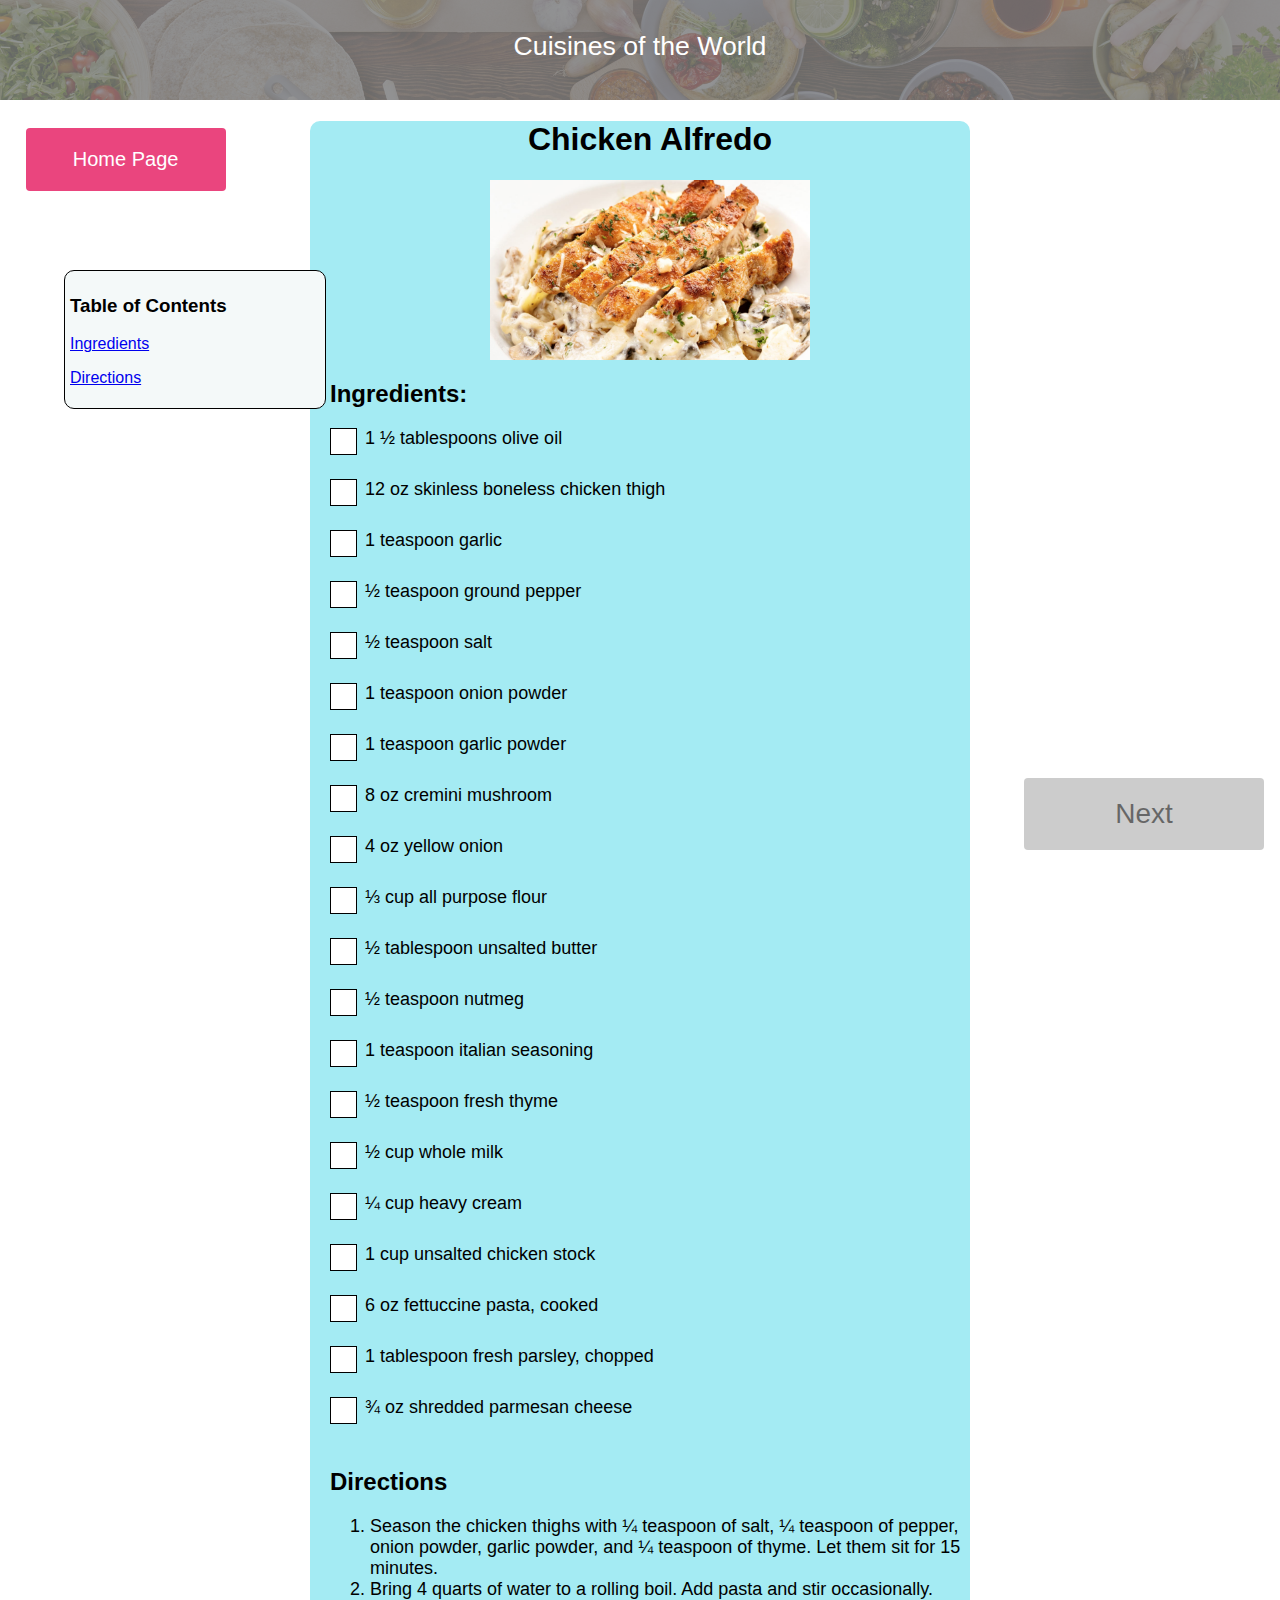
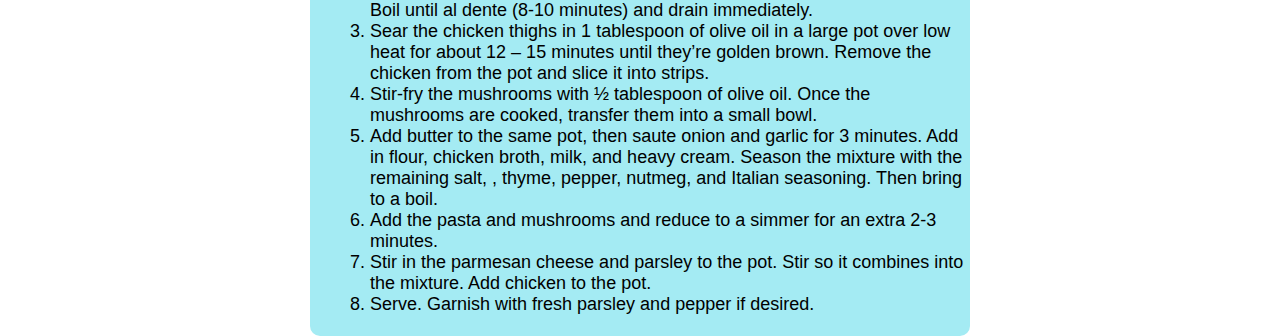
<file: alfredo.html>
<!DOCTYPE html>
<html lang="en">
<head>
	<meta charset="utf-8">
	<title>Chicken Alfredo</title>
	<link rel="stylesheet" type="text/css" href="recipe_style.css">
	<link rel="icon" type="image/gif" href="icon.png">
</head>
<body>
	<header>
		<div id="banner"><span>Cuisines of the World</span></div>
	</header>
	<main>
		<aside>
		<a href="home.html">
			<button class="Hbutton">Home Page</button>
			</a>
		</aside>
		<aside id="Table">
			<h3>Table of Contents</h3>
			<a href="#Ingredients"> <p>Ingredients</p></a>
			<a href="#Directions"> <p>Directions</p></a>
		</aside>
		<div id="content">
			<h1>Chicken Alfredo</h1>
			<img src="pasta.jpeg" alt="pasta">
				<div id="fade">
				<h2 id="Ingredients">Ingredients:</h2>
				<label class="container">1 ½ tablespoons olive oil
				  <input type="checkbox">
				  <span class="checkmark"></span>
				</label><br>
				<label class="container">12 oz skinless boneless chicken thigh
				  <input type="checkbox">
				  <span class="checkmark"></span>
				</label><br>
				<label class="container">1 teaspoon garlic
				  <input type="checkbox">
				  <span class="checkmark"></span>
				</label><br>
				<label class="container">½ teaspoon ground pepper
				  <input type="checkbox">
				  <span class="checkmark"></span>
				</label><br>
				<label class="container">½ teaspoon salt
				  <input type="checkbox">
				  <span class="checkmark"></span>
				</label><br>
				<label class="container">1 teaspoon onion powder
				  <input type="checkbox">
				  <span class="checkmark"></span>
				</label><br>
				<label class="container">1 teaspoon garlic powder
				  <input type="checkbox">
				  <span class="checkmark"></span>
				</label><br>
				<label class="container">8 oz cremini mushroom
				  <input type="checkbox">
				  <span class="checkmark"></span>
				</label><br>
				<label class="container">4 oz yellow onion
				  <input type="checkbox">
				  <span class="checkmark"></span>
				</label><br>
				<label class="container">⅓ cup all purpose flour
				  <input type="checkbox">
				  <span class="checkmark"></span>
				</label><br>
				<label class="container">½ tablespoon unsalted butter
				  <input type="checkbox">
				  <span class="checkmark"></span>
				</label><br>
				<label class="container">½ teaspoon nutmeg
				  <input type="checkbox">
				  <span class="checkmark"></span>
				</label><br>
				<label class="container">1 teaspoon italian seasoning
				  <input type="checkbox">
				  <span class="checkmark"></span>
				</label><br>
				<label class="container">½ teaspoon fresh thyme
				  <input type="checkbox">
				  <span class="checkmark"></span>
				</label><br>
				<label class="container">½ cup whole milk
				  <input type="checkbox">
				  <span class="checkmark"></span>
				</label><br>
				<label class="container">¼ cup heavy cream
				  <input type="checkbox">
				  <span class="checkmark"></span>
				</label><br>
				<label class="container">1 cup unsalted chicken stock
				  <input type="checkbox">
				  <span class="checkmark"></span>
				</label><br>
				<label class="container">6 oz fettuccine pasta, cooked
				  <input type="checkbox">
				  <span class="checkmark"></span>
				</label><br>
				<label class="container">1 tablespoon fresh parsley, chopped
				  <input type="checkbox">
				  <span class="checkmark"></span>
				</label><br>
				<label class="container">¾ oz shredded parmesan cheese
				  <input type="checkbox">
				  <span class="checkmark"></span>
				</label><br>
				<h2 id="Directions">Directions</h2>
				<ol>
					<li>Season the chicken thighs with ¼ teaspoon of salt, ¼ teaspoon of pepper, onion powder, garlic powder, and ¼ teaspoon of thyme. Let them sit for 15 minutes.</li>
					<li>Bring 4 quarts of water to a rolling boil. Add pasta and stir occasionally. Boil until al dente (8-10 minutes) and drain immediately.</li>
					<li>Sear the chicken thighs in 1 tablespoon of olive oil in a large pot over low heat for about 12 – 15 minutes until they’re golden brown. Remove the chicken from the pot and slice it into strips.</li>
					<li>Stir-fry the mushrooms with ½ tablespoon of olive oil. Once the mushrooms are cooked, transfer them into a small bowl.</li>
					<li>Add butter to the same pot, then saute onion and garlic for 3 minutes. Add in flour, chicken broth, milk, and heavy cream. Season the mixture with the remaining salt, , thyme, pepper, nutmeg, and Italian seasoning. Then bring to a boil.</li>
					<li>Add the pasta and mushrooms and reduce to a simmer for an extra 2-3 minutes.</li>
		            <li>Stir in the parmesan cheese and parsley to the pot. Stir so it combines into the mixture. Add chicken to the pot.</li>
		            <li>Serve. Garnish with fresh parsley and pepper if desired.</li>
				</ol>
			</div>
		</div>
		<a href="croque.html" class="button">
			<span>Next</span>
		</a>
	</main>
</body>
</html>
</file>
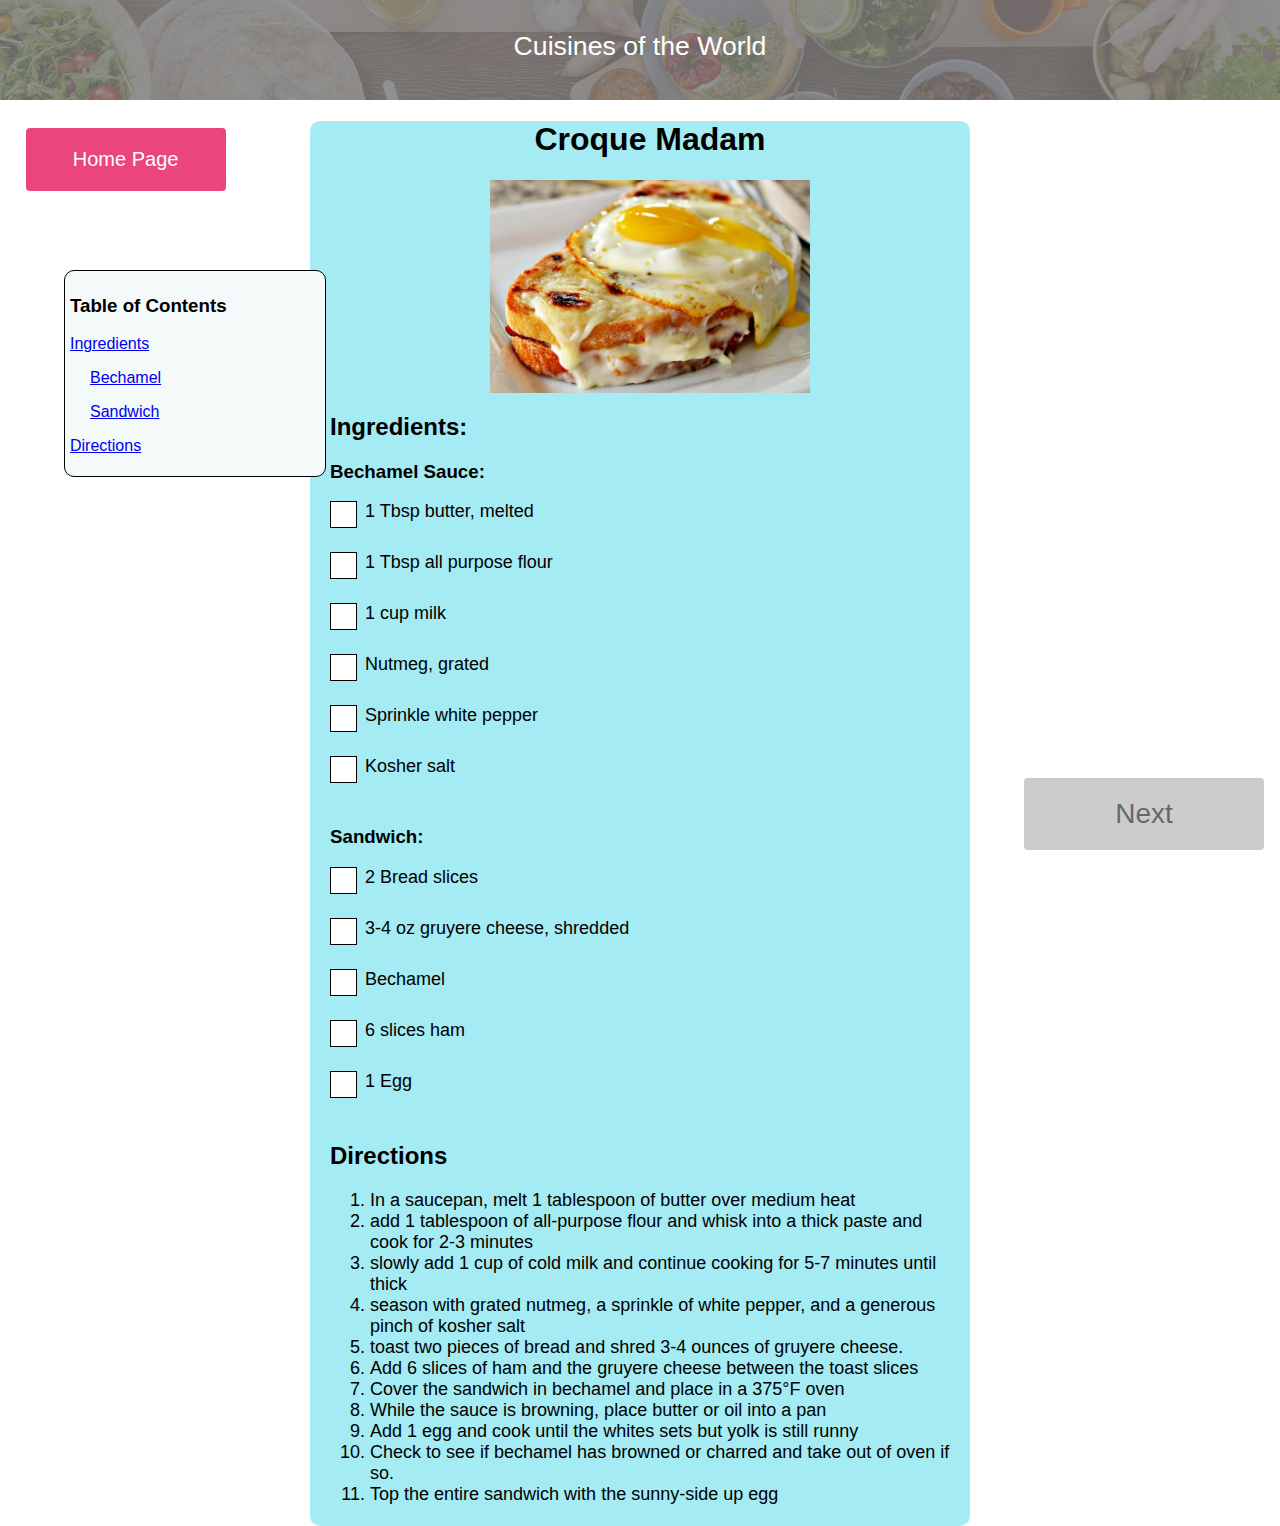
<file: croque.html>
<!DOCTYPE html>
<html lang="en">
<head>
	<meta charset="utf-8">
	<title>Croque Madam</title>
	<link rel="stylesheet" type="text/css" href="recipe_style.css">
	<link rel="icon" type="image/gif" href="icon.png">
</head>
<body>
	<header>
		<div id="banner"><span>Cuisines of the World</span></div>
	</header>
	<main>
		<aside>
		<a href="home.html">
			<button class="Hbutton">Home Page</button>
			</a>
		</aside>
		<aside id="Table">
			<h3>Table of Contents</h3>
			<a href="#Ingredients"> <p>Ingredients</p></a>
			<a href="#Bechamel"><p class="sub">Bechamel</p></a>
			<a href="#Sandwich"><p class="sub">Sandwich</p></a>
			<a href="#Directions"> <p>Directions</p></a>
		</aside>
		<div id="content">
			<h1>Croque Madam</h1>
			<img src="croque.jpg" alt="croque">
				<div id="fade">
				<h2 id="Ingredients">Ingredients:</h2>
				<h3 id="Bechamel">Bechamel Sauce:</h3>
				<label class="container">1 Tbsp butter, melted 
				  <input type="checkbox">
				  <span class="checkmark"></span>
				</label><br>
				<label class="container">1 Tbsp all purpose flour
				  <input type="checkbox">
				  <span class="checkmark"></span>
				</label><br>
				<label class="container">1 cup milk 
				  <input type="checkbox">
				  <span class="checkmark"></span>
				</label><br>
				<label class="container">Nutmeg, grated 
				  <input type="checkbox">
				  <span class="checkmark"></span>
				</label><br>
				<label class="container">Sprinkle white pepper
				  <input type="checkbox">
				  <span class="checkmark"></span>
				</label><br>
				<label class="container">Kosher salt 
				  <input type="checkbox">
				  <span class="checkmark"></span>
				</label><br>
				<h3 id="Sandwhich">Sandwich:</h3>
				<label class="container">2 Bread slices
				  <input type="checkbox">
				  <span class="checkmark"></span>
				</label><br>
				<label class="container">3-4 oz gruyere cheese, shredded
				  <input type="checkbox">
				  <span class="checkmark"></span>
				</label><br>
				<label class="container">Bechamel
				  <input type="checkbox">
				  <span class="checkmark"></span>
				</label><br>
				<label class="container">6 slices ham
				  <input type="checkbox">
				  <span class="checkmark"></span>
				  </label><br>
				  <label class="container">1 Egg
				  <input type="checkbox">
				  <span class="checkmark"></span>
				  </label><br>
				<h2 id="Directions">Directions</h2>
				<ol>
					<li id="step1">In a saucepan, melt 1 tablespoon of butter over medium heat</li>
					<li id="step2">add 1 tablespoon of all-purpose flour and whisk into a thick paste and cook for 2-3 minutes</li>
					<li id="step3">slowly add 1 cup of cold milk and continue cooking for 5-7 minutes until thick</li>
					<li id="step4">season with grated nutmeg, a sprinkle of white pepper, and a generous pinch of kosher salt</li>
					<li id="step5">toast two pieces of bread and shred 3-4 ounces of gruyere cheese.</li>
					<li id="step6">Add 6 slices of ham and the gruyere cheese between the toast slices</li>
					<li id="step7">Cover the sandwich in bechamel and place in a 375°F oven</li>
					<li id="step8">While the sauce is browning, place butter or oil into a pan</li>
					<li id="step9">Add 1 egg and cook until the whites sets but yolk is still runny</li>
					<li id="step10">Check to see if bechamel has browned or charred and take out of oven if so.</li>
					<li id="step11">Top the entire sandwich with the sunny-side up egg</li>
				</ol>
			</div>
		</div>
		<a href="stew.html" class="button">
				<span>Next</span>
		</a>
	</main>
</body>
</html>
</file>
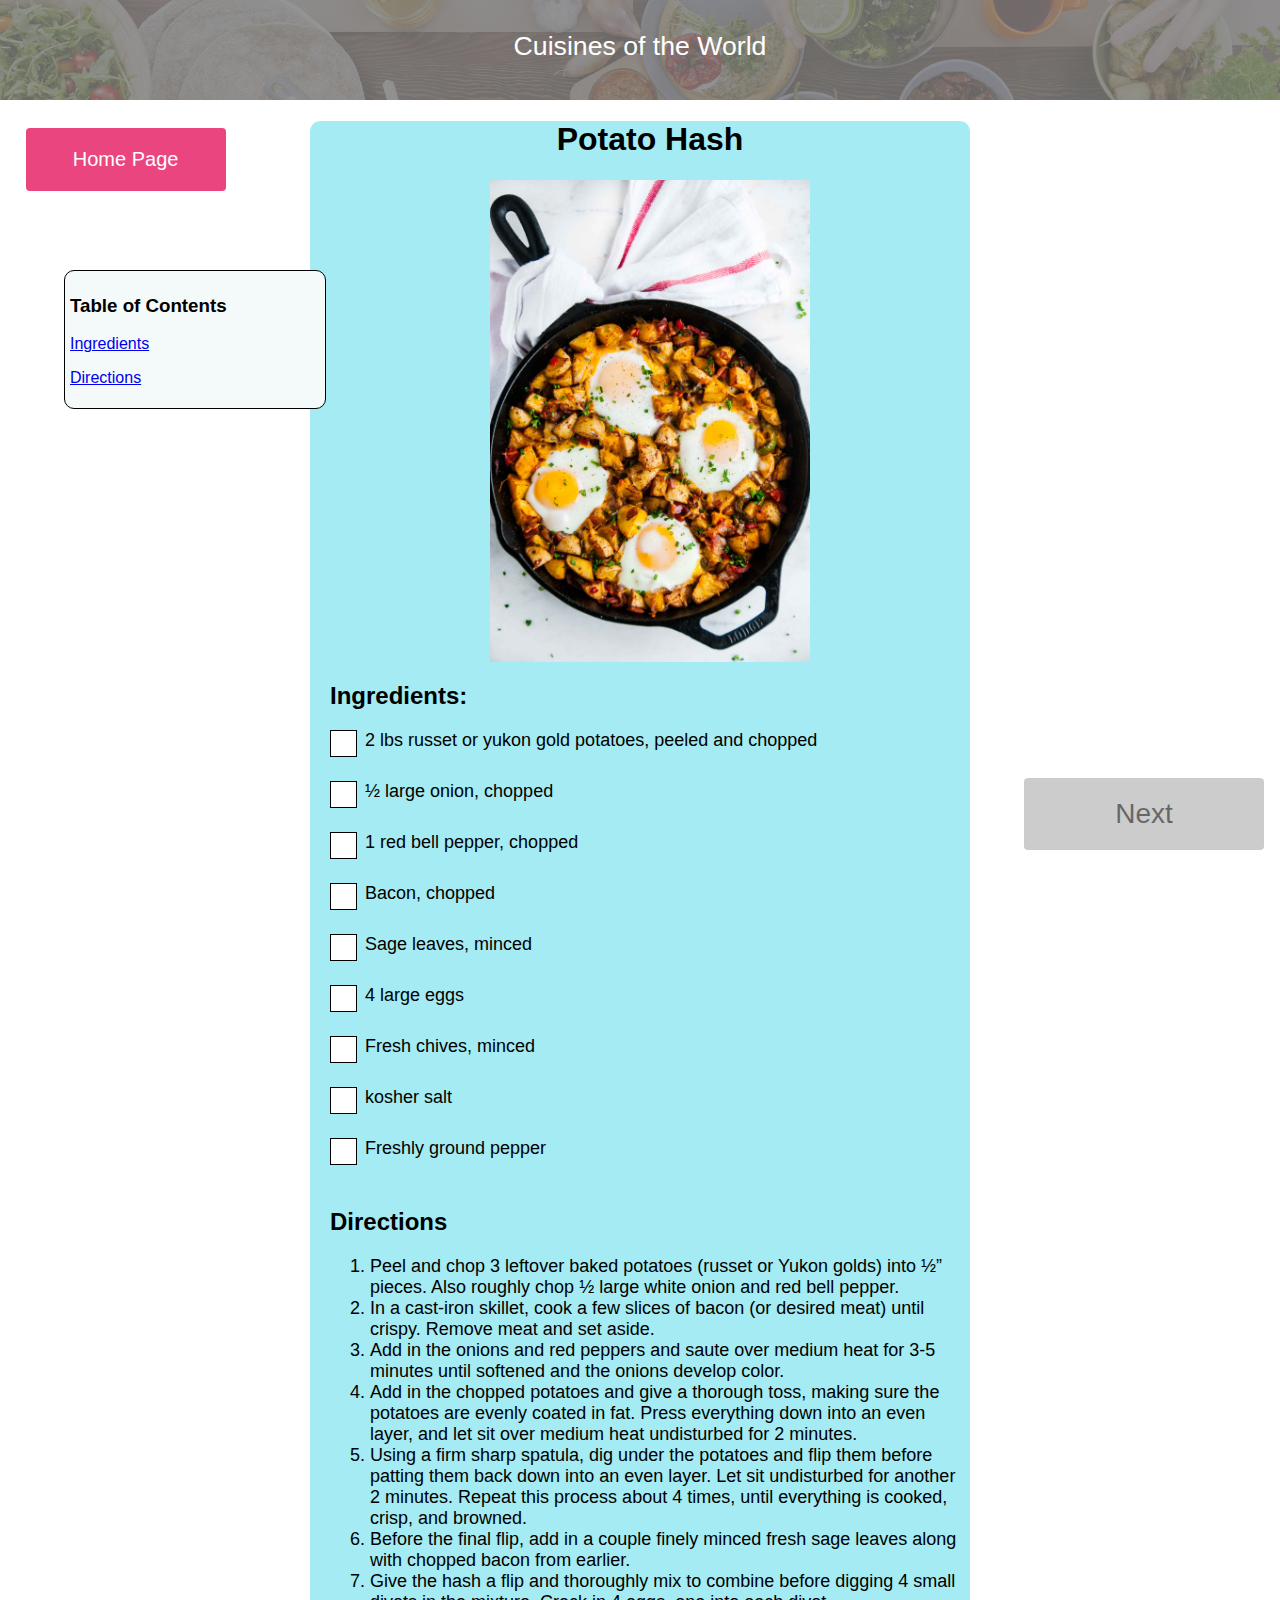
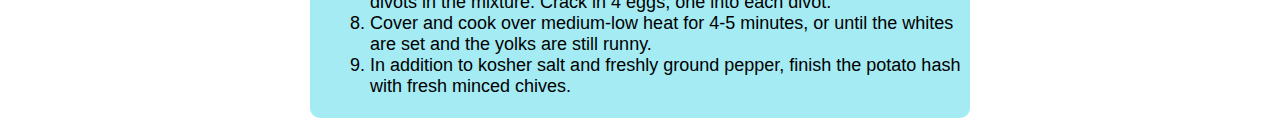
<file: hash.html>
<!DOCTYPE html>
<html lang="en">
<head>
	<meta charset="utf-8">
	<title>Potato Hash</title>
	<link rel="stylesheet" type="text/css" href="recipe_style.css">
	<link rel="icon" type="image/gif" href="icon.png">
</head>
<body>
	<header>
		<div id="banner"><span>Cuisines of the World</span></div>
	</header>
	<main>
		<aside>
		<a href="home.html">
			<button class="Hbutton">Home Page</button>
			</a>
		</aside>
		<aside id="Table">
			<h3>Table of Contents</h3>
			<a href="#Ingredients"> <p>Ingredients</p></a>
			<a href="#Directions"> <p>Directions</p></a>
		</aside>
		<div id="content">
			<h1>Potato Hash</h1>
			<img src="hash.jpg" alt="hash">
				<div id="fade">
				<h2 id="Ingredients">Ingredients:</h2>
				<label class="container">2 lbs russet or yukon gold potatoes, peeled and chopped 
				  <input type="checkbox">
				  <span class="checkmark"></span>
				</label><br>
				<label class="container">½ large onion, chopped
				  <input type="checkbox">
				  <span class="checkmark"></span>
				</label><br>
				<label class="container">1 red bell pepper, chopped
				  <input type="checkbox">
				  <span class="checkmark"></span>
				</label><br>
				<label class="container">Bacon, chopped 
				  <input type="checkbox">
				  <span class="checkmark"></span>
				</label><br>
				<label class="container">Sage leaves, minced
				  <input type="checkbox">
				  <span class="checkmark"></span>
				</label><br>
				<label class="container">4 large eggs
				  <input type="checkbox">
				  <span class="checkmark"></span>
				</label><br>
				<label class="container">Fresh chives, minced
				  <input type="checkbox">
				  <span class="checkmark"></span>
				</label><br>
				<label class="container">kosher salt
				  <input type="checkbox">
				  <span class="checkmark"></span>
				</label><br>
				<label class="container">Freshly ground pepper
				  <input type="checkbox">
				  <span class="checkmark"></span>
				</label><br>
				<h2 id="Directions">Directions</h2>
				<ol>
					<li>Peel and chop 3 leftover baked potatoes (russet or Yukon golds) into ½” pieces. Also roughly chop ½ large white onion and red bell pepper.</li>
				    <li>In a cast-iron skillet, cook a few slices of bacon (or desired meat) until crispy. Remove meat and set aside. </li>
				    <li>Add in the onions and red peppers and saute over medium heat for 3-5 minutes until softened and the onions develop color. </li>
				    <li>Add in the chopped potatoes and give a thorough toss, making sure the potatoes are evenly coated in fat. Press everything down into an even layer, and let sit over medium heat undisturbed for 2 minutes.</li>
				    <li>Using a firm sharp spatula, dig under the potatoes and flip them before patting them back down into an even layer. Let sit undisturbed for another 2 minutes. Repeat this process about 4 times, until everything is cooked, crisp, and browned. </li>
				    <li>Before the final flip, add in a couple finely minced fresh sage leaves along with chopped bacon from earlier. </li>
				    <li>Give the hash a flip and thoroughly mix to combine before digging 4 small divots in the mixture. Crack in 4 eggs, one into each divot.</li>
				    <li>Cover and cook over medium-low heat for 4-5 minutes, or until the whites are set and the yolks are still runny. </li>
				    <li>In addition to kosher salt and freshly ground pepper, finish the potato hash with fresh minced chives. </li>
				</ol>
			</div>
		</div>
		<a href="mac.html" class="button">
			<span>Next</span>
		</a>
	</main>
</body>
</html>
</file>
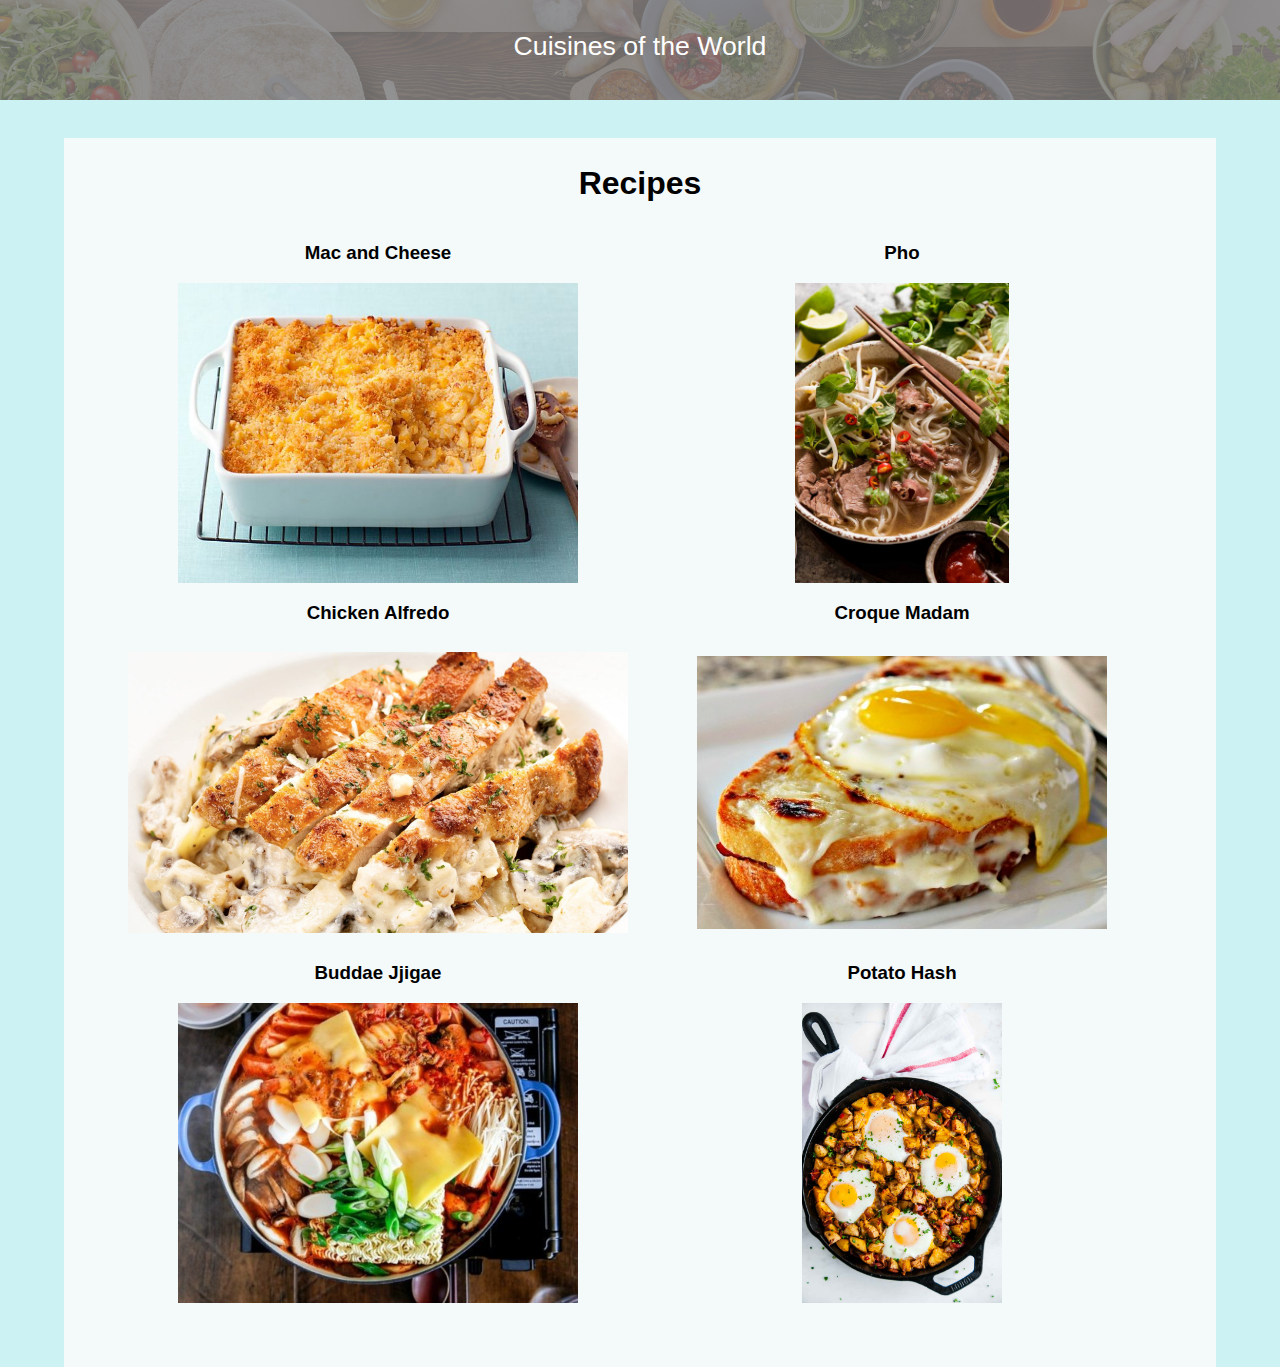
<file: home.html>
<!DOCTYPE html>
<html lang="en">
<head>
	<meta charset="utf-8">
	<title>Cuisines of the World</title>
	<link rel="stylesheet" type="text/css" href="home_style.css">
	<link rel="icon" type="image/gif" href="icon.png">
</head>
<body>
	<header>
		<div id="banner"><span>Cuisines of the World</span></div>
	</header>
	<main>
		<h1>Recipes</h1>
		<div id="container">
			<div class="recipe">
				<h3>Mac and Cheese</h3>
				<a href="mac.html"><img class="pic" src="mac.jpg" alt="mac"></a><br>
				<a href="mac.html" class="button">Recipe</a>
				<a href="Review.html" class="button">Reviews</a>
			</div>
			<div class="recipe">
				<h3>Pho</h3>
				<a href="pho.html"><img class="pic" src="pho.jpg" alt="pho"></a><br>
				<a href="pho.html" class="button">Recipe</a>
				<a href="Review.html" class="button">Reviews</a>
			</div>
			<div class="recipe">
				<h3>Chicken Alfredo</h3>
				<a href="alfredo.html"><img class="pic" src="pasta.jpeg" alt="pasta"></a><br>
				<a href="alfredo.html" class="button">Recipe</a>
				<a href="Review.html" class="button">Reviews</a>
			</div>
			<div class="recipe">
				<h3>Croque Madam</h3>
				<a href="croque.html"><img class="pic" src="croque.jpg" alt="croque"></a><br>
				<a href="croque.html" class="button">Recipe</a>
				<a href="Review.html" class="button">Reviews</a>
			</div>
			<div class="recipe">
				<h3>Buddae Jjigae</h3>
				<a href="stew.html"><img class="pic" src="stew.jpg" alt="stew"></a><br>
				<a href="stew.html" class="button">Recipe</a>
				<a href="Review.html" class="button">Reviews</a>
			</div>
			<div class="recipe">
				<h3>Potato Hash</h3>
				<a href="hash.html"><img class="pic" src="hash.jpg" alt="hash"></a><br>
				<a href="hash.html" class="button">Recipe</a>
				<a href="Review.html" class="button">Reviews</a>
			</div>
		</div>
	</main>
</body>
</html>
</file>
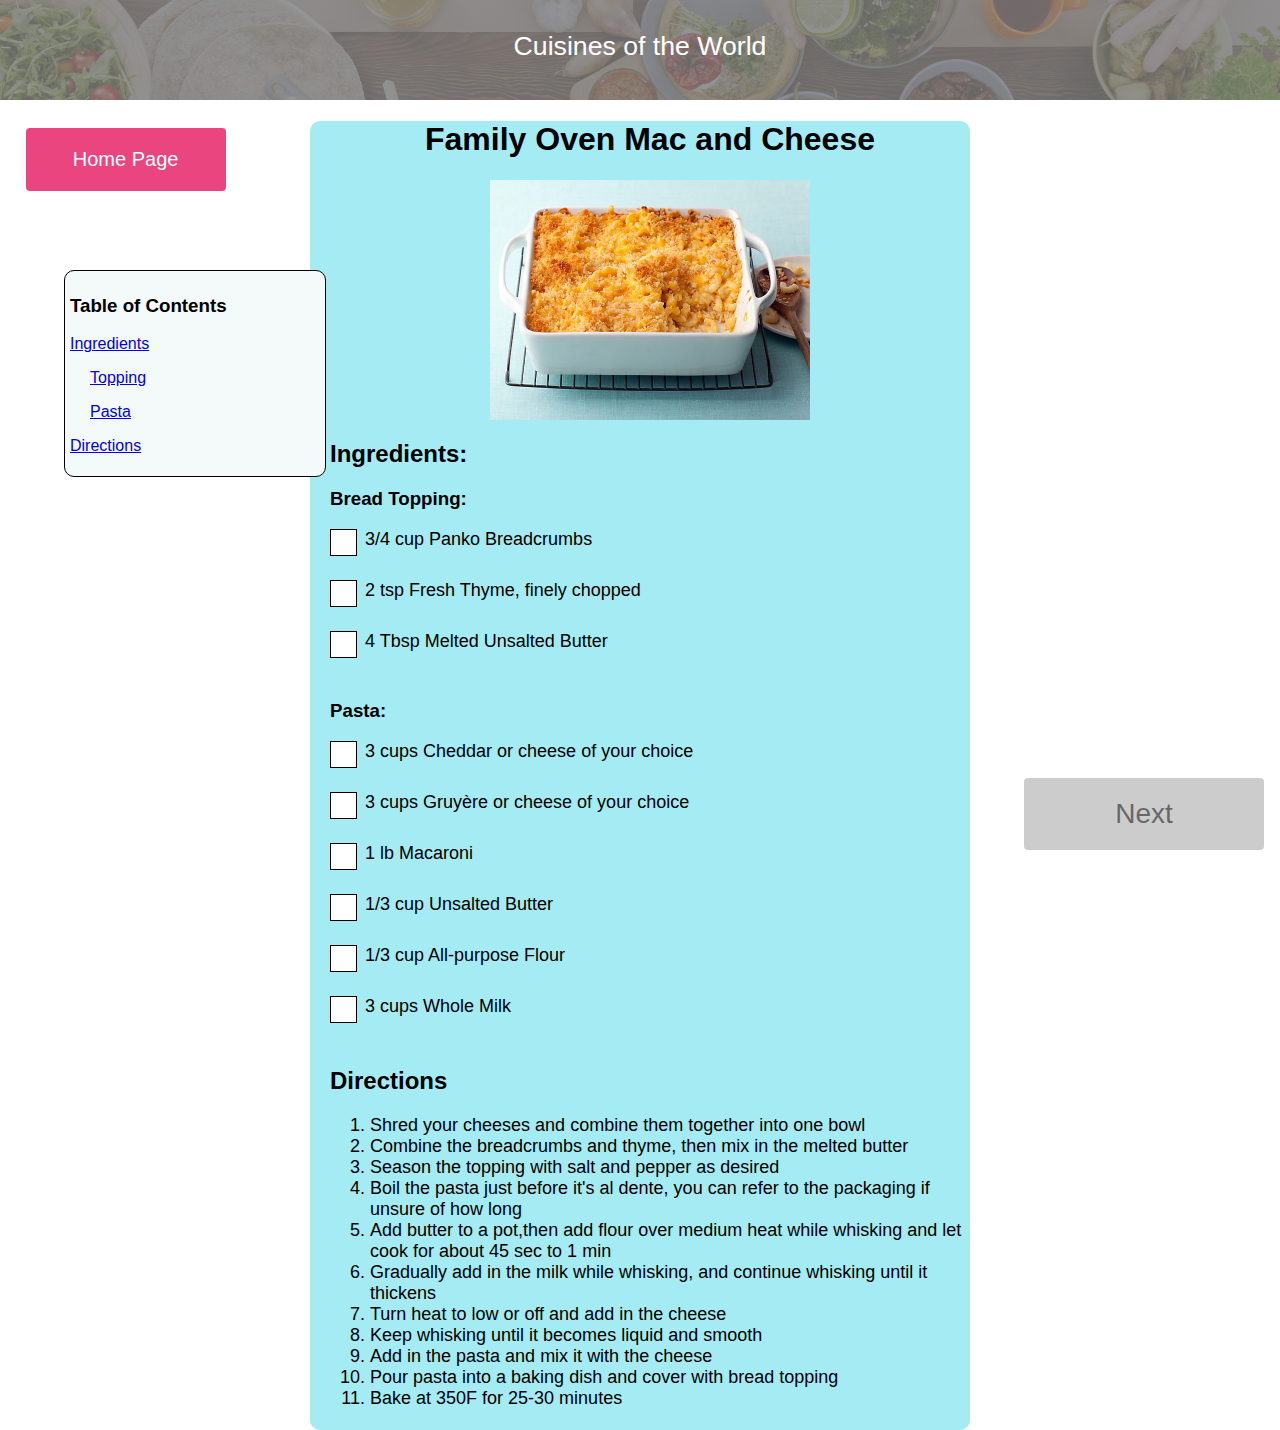
<file: mac.html>
<!DOCTYPE html>
<html lang="en">
<head>
	<meta charset="utf-8">
	<title>Mac and Cheese</title>
	<link rel="stylesheet" type="text/css" href="recipe_style.css">
	<link rel="icon" type="image/gif" href="icon.png">
</head>
<body>
	<header>
		<div id="banner"><span>Cuisines of the World</span></div>
	</header>
	<main>
		<aside>
		<a href="home.html">
			<button class="Hbutton">Home Page</button>
			</a>
		</aside>
		<aside id="Table">
			<h3>Table of Contents</h3>
			<a href="#Ingredients"> <p>Ingredients</p></a>
			<a href="#topping"><p class="sub">Topping</p></a>
			<a href="#pasta"><p class="sub">Pasta</p></a>
			<a href="#Directions"> <p>Directions</p></a>
		</aside>
		<div id="content">
			<h1>Family Oven Mac and Cheese</h1>
			<img src="mac.jpg" alt="mac">
				<div id="fade">
				<h2 id="Ingredients">Ingredients:</h2>
				<h3 id="topping">Bread Topping:</h3>
				<label class="container">3/4 cup Panko Breadcrumbs
				  <input type="checkbox">
				  <span class="checkmark"></span>
				</label><br>
				<label class="container">2 tsp Fresh Thyme, finely chopped
				  <input type="checkbox">
				  <span class="checkmark"></span>
				</label><br>
				<label class="container">4 Tbsp Melted Unsalted Butter
				  <input type="checkbox">
				  <span class="checkmark"></span>
				</label><br>
				<h3 id="pasta">Pasta:</h3>
				<label class="container">3 cups Cheddar or cheese of your choice
				  <input type="checkbox">
				  <span class="checkmark"></span>
				</label><br>
				<label class="container">3 cups Gruyère or cheese of your choice
				  <input type="checkbox">
				  <span class="checkmark"></span>
				</label><br>
				<label class="container">1 lb Macaroni 
				  <input type="checkbox">
				  <span class="checkmark"></span>
				</label><br>
				<label class="container">1/3 cup Unsalted Butter
				  <input type="checkbox">
				  <span class="checkmark"></span>
				</label><br>
				<label class="container">1/3 cup All-purpose Flour
				  <input type="checkbox">
				  <span class="checkmark"></span>
				</label><br>
				<label class="container">3 cups Whole Milk
				  <input type="checkbox">
				  <span class="checkmark"></span>
				</label><br>
				<h2 id="Directions">Directions</h2>
				<ol>
					<li id="step1">Shred your cheeses and combine them together into one bowl</li>
					<li id="step2">Combine the breadcrumbs and thyme, then mix in the melted butter</li>
					<li id="step3">Season the topping with salt and pepper as desired</li>
					<li id="step4">Boil the pasta just before it's al dente, you can refer to the packaging if unsure of how long</li>
					<li id="step5">Add butter to a pot,then add flour over medium heat while whisking and let cook for about 45 sec to 1 min</li>
					<li id="step6">Gradually add in the milk while whisking, and continue whisking until it thickens</li>
					<li id="step7">Turn heat to low or off and add in the cheese</li>
					<li id="step8">Keep whisking until it becomes liquid and smooth</li>
					<li id="step9">Add in the pasta and mix it with the cheese</li>
					<li id="step10">Pour pasta into a baking dish and cover with bread topping</li>
					<li id="step11">Bake at 350F for 25-30 minutes</li>
				</ol>
			</div>
		</div>
		<a href="pho.html" class="button">
				<span>Next</span>
		</a>
	</main>
</body>
</html>
</file>
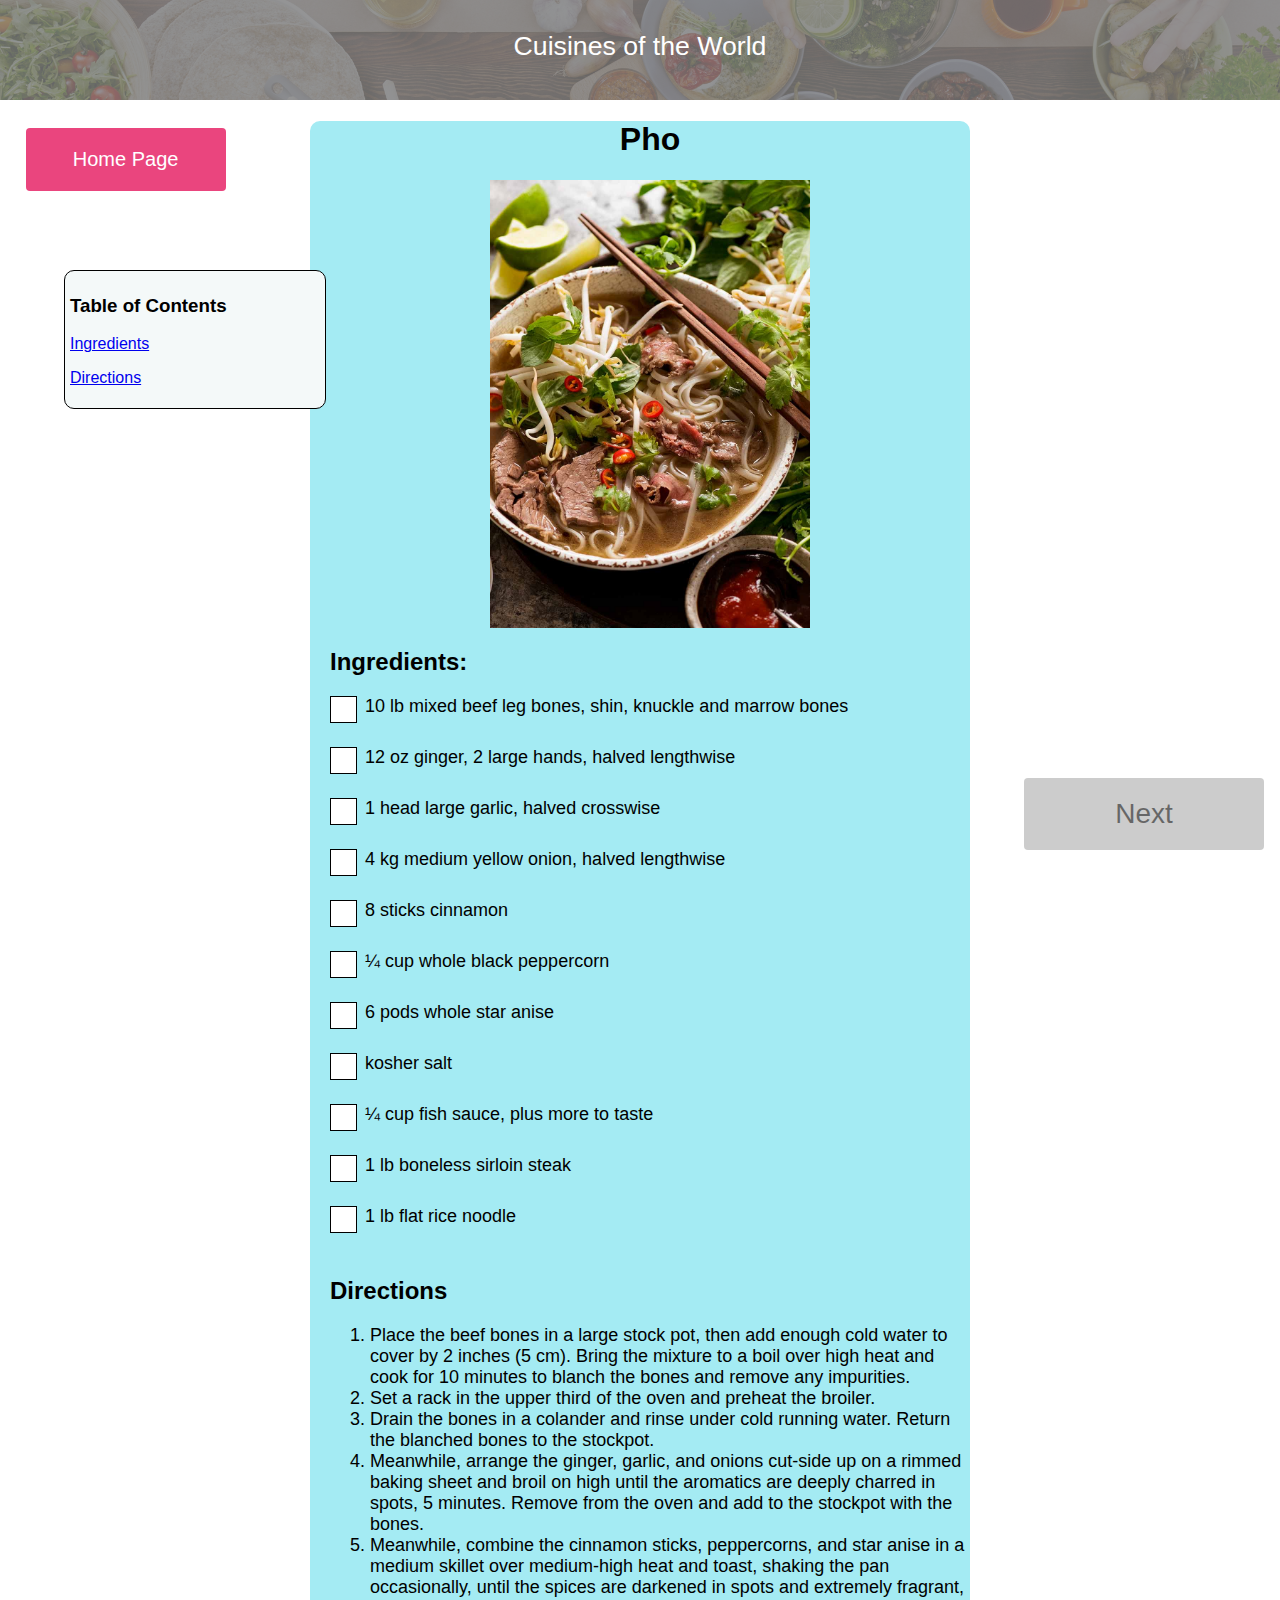
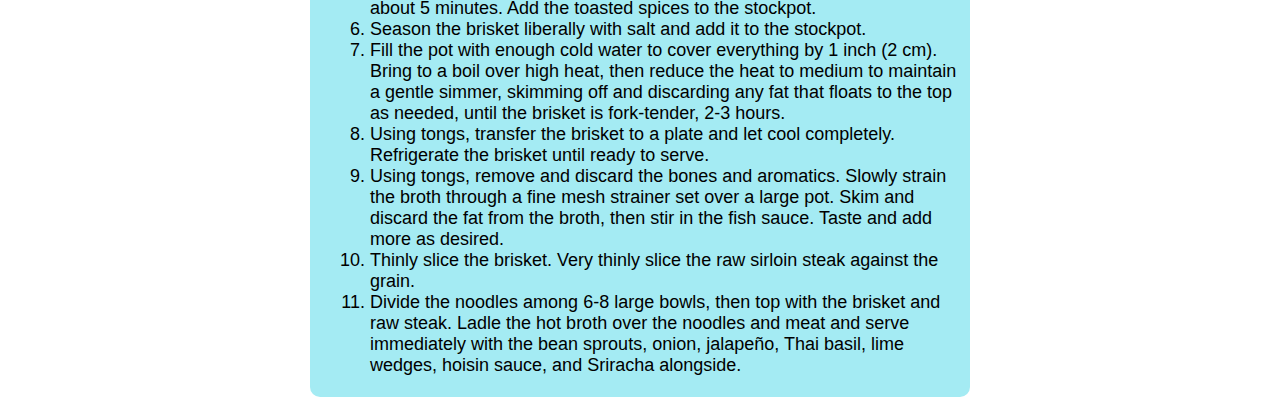
<file: pho.html>
<!DOCTYPE html>
<html lang="en">
<head>
	<meta charset="utf-8">
	<title>Pho</title>
	<link rel="stylesheet" type="text/css" href="recipe_style.css">
	<link rel="icon" type="image/gif" href="icon.png">
</head>
<body>
	<header>
		<div id="banner"><span>Cuisines of the World</span></div>
	</header>
	<main>
		<aside>
		<a href="home.html">
			<button class="Hbutton">Home Page</button>
			</a>
		</aside>
		<aside id="Table">
			<h3>Table of Contents</h3>
			<a href="#Ingredients"> <p>Ingredients</p></a>
			<a href="#Directions"> <p>Directions</p></a>
		</aside>
		<div id="content">
			<h1>Pho</h1>
			<img src="pho.jpg" alt="pho">
				<div id="fade">
				<h2 id="Ingredients">Ingredients:</h2>
				<label class="container">10 lb mixed beef leg bones, shin, knuckle and marrow bones
				  <input type="checkbox">
				  <span class="checkmark"></span>
				</label><br>
				<label class="container">12 oz ginger, 2 large hands, halved lengthwise
				  <input type="checkbox">
				  <span class="checkmark"></span>
				</label><br>
				<label class="container">1 head large garlic, halved crosswise
				  <input type="checkbox">
				  <span class="checkmark"></span>
				</label><br>
				<label class="container">4 kg medium yellow onion, halved lengthwise
				  <input type="checkbox">
				  <span class="checkmark"></span>
				</label><br>
				<label class="container">8 sticks cinnamon
				  <input type="checkbox">
				  <span class="checkmark"></span>
				</label><br>
				<label class="container">¼ cup whole black peppercorn
				  <input type="checkbox">
				  <span class="checkmark"></span>
				</label><br>
				<label class="container">6 pods whole star anise
				  <input type="checkbox">
				  <span class="checkmark"></span>
				</label><br>
				<label class="container">kosher salt
				  <input type="checkbox">
				  <span class="checkmark"></span>
				</label><br>
				<label class="container">¼ cup fish sauce, plus more to taste
				  <input type="checkbox">
				  <span class="checkmark"></span>
				</label><br>
				<label class="container">1 lb boneless sirloin steak
				  <input type="checkbox">
				  <span class="checkmark"></span>
				</label><br>
				<label class="container">1 lb flat rice noodle
				  <input type="checkbox">
				  <span class="checkmark"></span>
				</label><br>
				<h2 id="Directions">Directions</h2>
				<ol>
					<li>Place the beef bones in a large stock pot, then add enough cold water to cover by 2 inches (5 cm). Bring the mixture to a boil over high heat and cook for 10 minutes to blanch the bones and remove any impurities.</li>
				    <li>Set a rack in the upper third of the oven and preheat the broiler.</li>
				    <li>Drain the bones in a colander and rinse under cold running water. Return the blanched bones to the stockpot.</li>
				    <li>Meanwhile, arrange the ginger, garlic, and onions cut-side up on a rimmed baking sheet and broil on high until the aromatics are deeply charred in spots, 5 minutes. Remove from the oven and add to the stockpot with the bones.</li>
				    <li>Meanwhile, combine the cinnamon sticks, peppercorns, and star anise in a medium skillet over medium-high heat and toast, shaking the pan occasionally, until the spices are darkened in spots and extremely fragrant, about 5 minutes. Add the toasted spices to the stockpot.</li>
				    <li>Season the brisket liberally with salt and add it to the stockpot.</li>
				    <li>Fill the pot with enough cold water to cover everything by 1 inch (2 cm). Bring to a boil over high heat, then reduce the heat to medium to maintain a gentle simmer, skimming off and discarding any fat that floats to the top as needed, until the brisket is fork-tender, 2-3 hours.</li>
				    <li>Using tongs, transfer the brisket to a plate and let cool completely. Refrigerate the brisket until ready to serve.</li>
				    <li>Using tongs, remove and discard the bones and aromatics. Slowly strain the broth through a fine mesh strainer set over a large pot. Skim and discard the fat from the broth, then stir in the fish sauce. Taste and add more as desired.</li>
				    <li>Thinly slice the brisket. Very thinly slice the raw sirloin steak against the grain.</li>
				    <li>Divide the noodles among 6-8 large bowls, then top with the brisket and raw steak. Ladle the hot broth over the noodles and meat and serve immediately with the bean sprouts, onion, jalapeño, Thai basil, lime wedges, hoisin sauce, and Sriracha alongside.</li>
				</ol>
			</div>
		</div>
		<a href="alfredo.html" class="button">
			<span>Next</span>
		</a>
	</main>
</body>
</html>
</file>
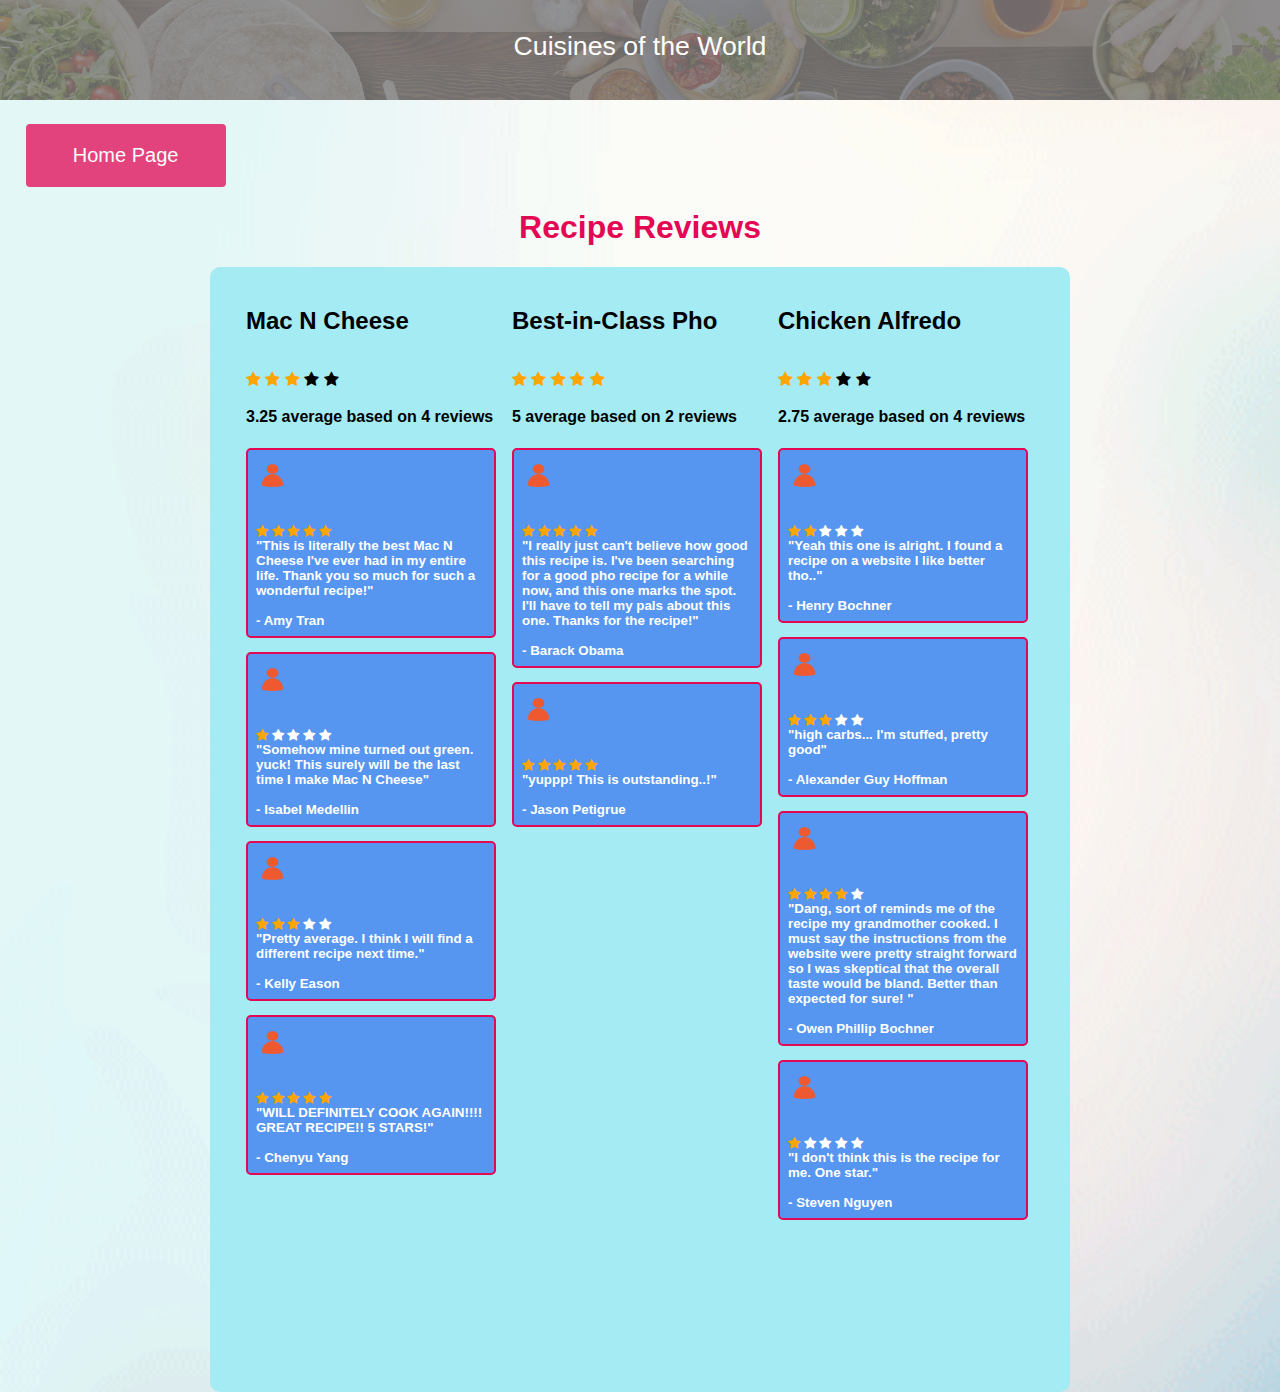
<file: Review.html>
<!DOCTYPE html>
<html>
<head>
	<title>Reviews</title>
	<link rel="stylesheet" type="text/css" href="review_style.css">
	<link rel="stylesheet" href="https://cdnjs.cloudflare.com/ajax/libs/font-awesome/4.7.0/css/font-awesome.min.css">
	<link rel="icon" type="image/gif" href="icon.png">
</head>
<body>
	
	<header>
		<div id="banner">
			<span>Cuisines of the World</span>
		</div>
	</header>
	<br>
	<aside>
		<a href="home.html">
			<button class="Hbutton">Home Page</button>
			</a>
	</aside>
	<h1>Recipe Reviews</h1>
	<div id="content">
		<br>
		<br class="line">
		<!---First review column-->
		<div class="column">
			<h2 class="meal">Mac N Cheese</h2>
			<span class="fa fa-star checked"></span>
			<span class="fa fa-star checked"></span>
			<span class="fa fa-star checked"></span>
			<span class="fa fa-star"></span>
			<span class="fa fa-star"></span>
			<h4>3.25 average based on 4 reviews</h4>
			<p class="review">
				<img src="person.png" alt="review" height="35" width="33"/>
				<br>
				<br>
				<span class="fa fa-star checked"></span>
				<span class="fa fa-star checked"></span>
				<span class="fa fa-star checked"></span>
				<span class="fa fa-star checked"></span>
				<span class="fa fa-star checked"></span>
				<br>
				"This is literally the best Mac N Cheese I've ever had in my entire life. Thank you so much for such a wonderful recipe!"
				<br>
				<br>
				<b>- Amy Tran</b>
				<br>
			</p>
			
			<p class="review">
				<img src="person.png" alt="review" height="35" width="33"/>
				<br>
				<br>
				<span class="fa fa-star checked"></span>
				<span class="fa fa-star "></span>
				<span class="fa fa-star "></span>
				<span class="fa fa-star "></span>
				<span class="fa fa-star "></span>
				<br>
				"Somehow mine turned out green. yuck! This surely will be the last time I make Mac N Cheese"
				<br>
				<br>
				<b>- Isabel Medellin</b>
				<br>
			</p>
			<p class="review">
					<img src="person.png" alt="review" height="35" width="33"/>
					<br>
					<br>
					<span class="fa fa-star checked"></span>
					<span class="fa fa-star checked"></span>
					<span class="fa fa-star checked"></span>
					<span class="fa fa-star "></span>
					<span class="fa fa-star "></span>
					<br>
					"Pretty average. I think I will find a different recipe next time."
					<br>
					<br>
					<b>- Kelly Eason</b>
					<br>
				</p>
			
				<p class="review">
					<img src="person.png" alt="review" height="35" width="33"/>
					<br>
					<br>
					<span class="fa fa-star checked"></span>
					<span class="fa fa-star checked"></span>
					<span class="fa fa-star checked"></span>
					<span class="fa fa-star checked"></span>
					<span class="fa fa-star checked"></span>
					<br>
					"WILL DEFINITELY COOK AGAIN!!!! GREAT RECIPE!! 5 STARS!"
					<br>
					<br>
					<b>- Chenyu Yang</b>
					<br>
				</p>
		</div>
			<!-- End of first review column -->
			<!-- Second Review Column -->
			<div class="column">
				<h2 class="meal">Best-in-Class Pho</h2>
				<span class="fa fa-star checked"></span>
				<span class="fa fa-star checked"></span>
				<span class="fa fa-star checked"></span>
				<span class="fa fa-star checked"></span>
				<span class="fa fa-star checked"></span>
				<h4>5 average based on 2 reviews</h4>
				<p class="review">
					<img src="person.png" alt="review" height="35" width="33"/>
					<br>
					<br>
					<span class="fa fa-star checked"></span>
					<span class="fa fa-star checked"></span>
					<span class="fa fa-star checked"></span>
					<span class="fa fa-star checked"></span>
					<span class="fa fa-star checked"></span>
					<br>
					"I really just can't believe how good this recipe is. I've been searching for a good pho recipe for a while now, and this one marks the spot. I'll have to tell my pals about this one. Thanks for the recipe!"
					<br>
					<br>
					<b>- Barack Obama</b>
					<br>
				</p>
			
				<p class="review">
					<img src="person.png" alt="review" height="35" width="33"/>
					<br>
					<br>
					<span class="fa fa-star checked"></span>
					<span class="fa fa-star checked"></span>
					<span class="fa fa-star checked"></span>
					<span class="fa fa-star checked"></span>
					<span class="fa fa-star checked"></span>
					<br>
					"yuppp! This is outstanding..!"
					<br>
					<br>
					<b>- Jason Petigrue</b>
					<br>
				</p>
			</div>

			<div class="column">
				<h2 class="meal">Chicken Alfredo</h2>
				<span class="fa fa-star checked"></span>
				<span class="fa fa-star checked"></span>
				<span class="fa fa-star checked"></span>
				<span class="fa fa-star"></span>
				<span class="fa fa-star"></span>
				<h4>2.75 average based on 4 reviews</h4>
				<p class="review">
					<img src="person.png" alt="review" height="35" width="33"/>
					<br>
					<br>
					<span class="fa fa-star checked"></span>
					<span class="fa fa-star checked"></span>
					<span class="fa fa-star "></span>
					<span class="fa fa-star "></span>
					<span class="fa fa-star "></span>
					<br>
					"Yeah this one is alright. I found a recipe on a website I like better tho.."
					<br>
					<br>
					<b>- Henry Bochner</b>
					<br>
				</p>
			
				<p class="review">
					<img src="person.png" alt="review" height="35" width="33"/>
					<br>
					<br>
					<span class="fa fa-star checked"></span>
					<span class="fa fa-star checked"></span>
					<span class="fa fa-star checked"></span>
					<span class="fa fa-star"></span>
					<span class="fa fa-star"></span>
					<br>
					"high carbs... I'm stuffed, pretty good"
					<br>
					<br>
					<b>- Alexander Guy Hoffman<b>
				</p>

				<p class="review">
					<img src="person.png" alt="review" height="35" width="33"/>
					<br>
					<br>
					<span class="fa fa-star checked"></span>
					<span class="fa fa-star checked"></span>
					<span class="fa fa-star checked"></span>
					<span class="fa fa-star checked"></span>
					<span class="fa fa-star"></span>
					<br>
					"Dang, sort of reminds me of the recipe my grandmother cooked. I must say the instructions from the website were pretty straight forward so I was skeptical that the overall taste would be bland. Better than expected for sure! "
					<br>
					<br> 
					<b>- Owen Phillip Bochner</b>
					<br>
				</p>
				<p class="review">
					<img src="person.png" alt="review" height="35" width="33"/>
					<br>
					<br>
					<span class="fa fa-star checked"></span>
					<span class="fa fa-star"></span>
					<span class="fa fa-star"></span>
					<span class="fa fa-star"></span>
					<span class="fa fa-star"></span>
					<br>
					"I don't think this is the recipe for me. One star."
					<br>
					<br>
					<b>- Steven Nguyen<b>
					<br>
				</p>
					 
			</div>
</body>
</html>
</file>
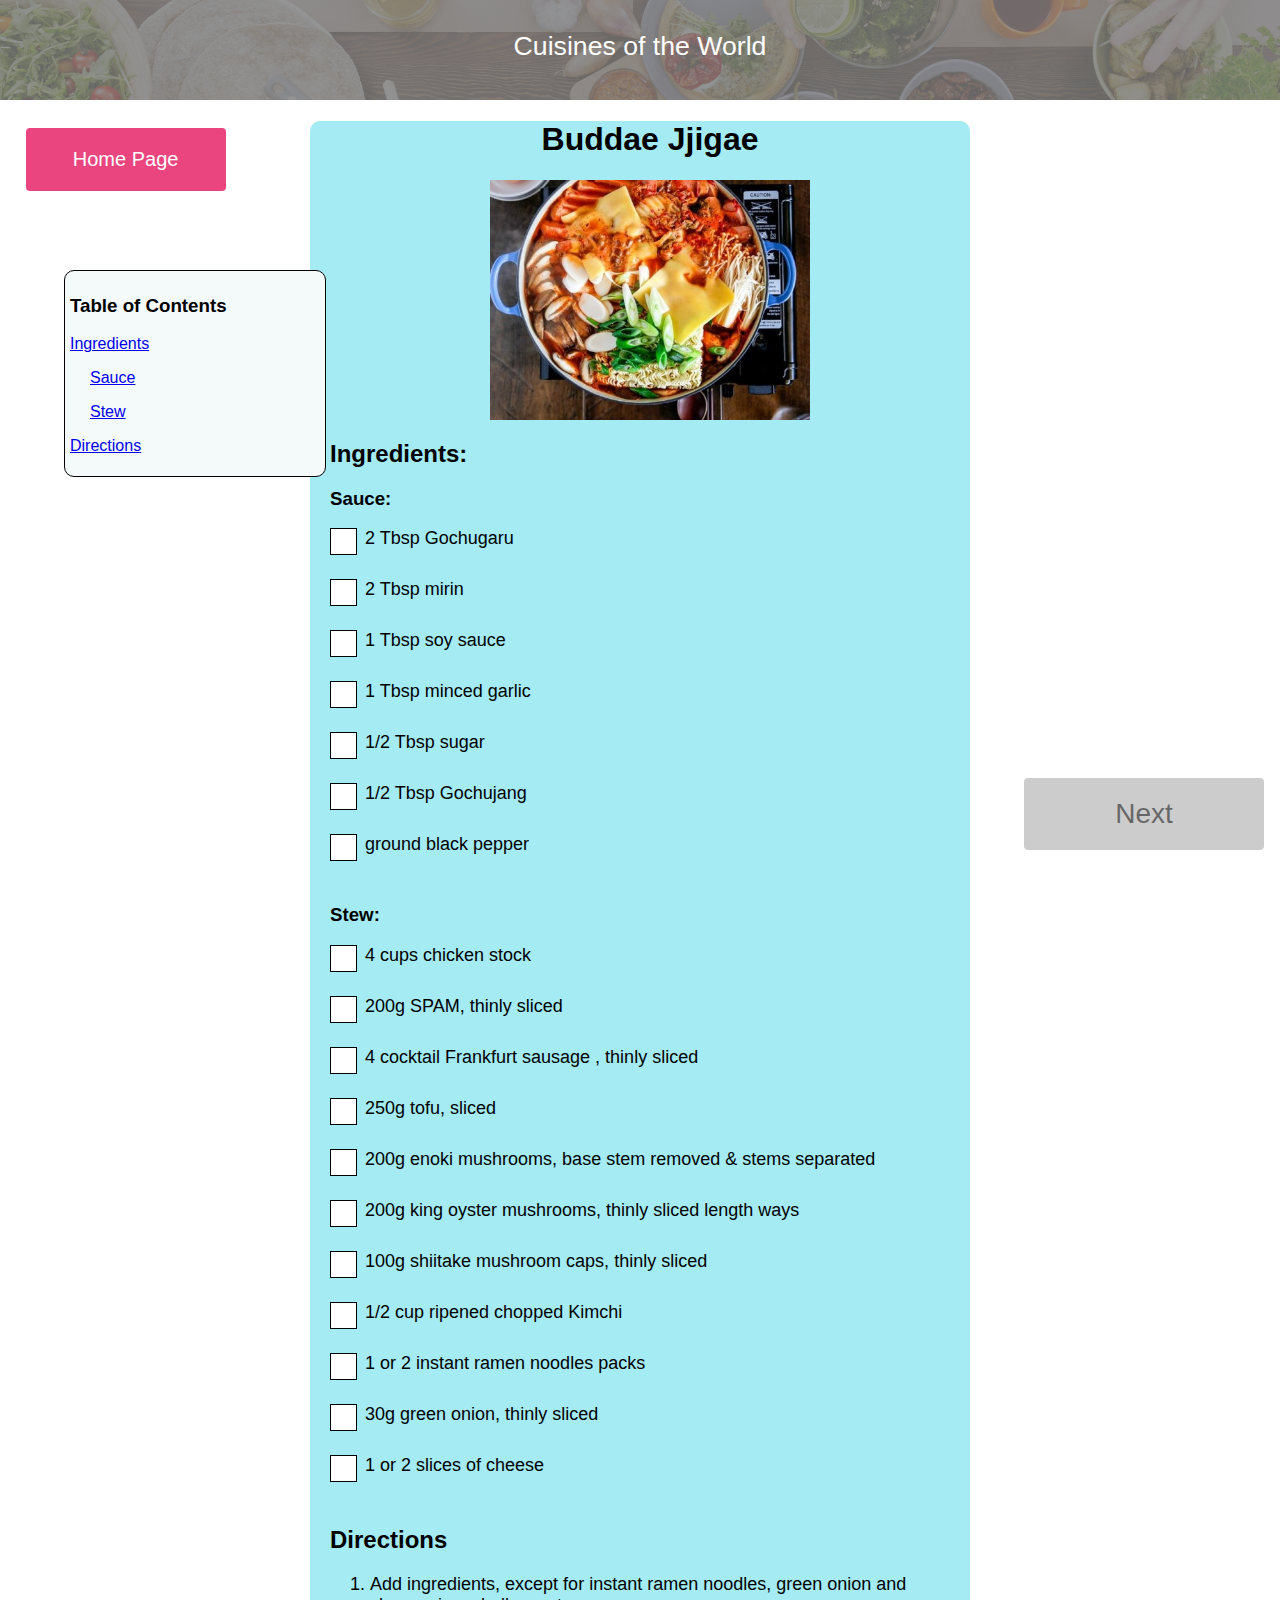
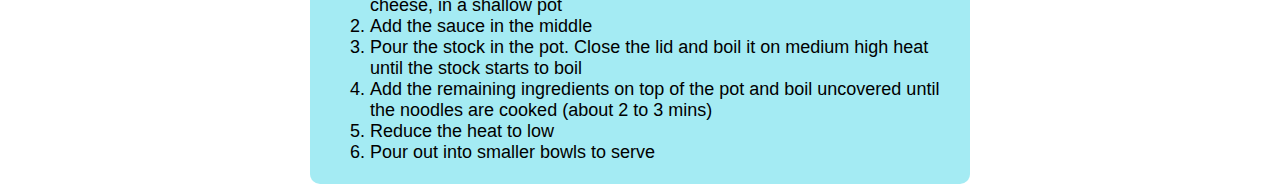
<file: stew.html>
<!DOCTYPE html>
<html lang="en">
<head>
	<meta charset="utf-8">
	<title>Buddae Jjigae</title>
	<link rel="stylesheet" type="text/css" href="recipe_style.css">
	<link rel="icon" type="image/gif" href="icon.png">
</head>
<body>
	<header>
		<div id="banner"><span>Cuisines of the World</span></div>
	</header>
	<main>
		<aside>
		<a href="home.html">
			<button class="Hbutton">Home Page</button>
			</a>
		</aside>
		<aside id="Table">
			<h3>Table of Contents</h3>
			<a href="#Ingredients"> <p>Ingredients</p></a>
			<a href="#Sauce"><p class="sub">Sauce</p></a>
			<a href="#Stew"><p class="sub">Stew</p></a>
			<a href="#Directions"> <p>Directions</p></a>
		</aside>
		<div id="content">
			<h1>Buddae Jjigae</h1>
			<img src="stew.jpg" alt="stew">
				<div id="fade">
				<h2 id="Ingredients">Ingredients:</h2>
				<h3 id="Sauce">Sauce:</h3>
				<label class="container">2 Tbsp Gochugaru
				  <input type="checkbox">
				  <span class="checkmark"></span>
				</label><br>
				<label class="container">2 Tbsp mirin
				  <input type="checkbox">
				  <span class="checkmark"></span>
				</label><br>
				<label class="container">1 Tbsp soy sauce
				  <input type="checkbox">
				  <span class="checkmark"></span>
				</label><br>
				<label class="container">1 Tbsp minced garlic
				  <input type="checkbox">
				  <span class="checkmark"></span>
				</label><br>
				<label class="container">1/2 Tbsp sugar
				  <input type="checkbox">
				  <span class="checkmark"></span>
				</label><br>
				<label class="container">1/2 Tbsp Gochujang
				  <input type="checkbox">
				  <span class="checkmark"></span>
				</label><br>
				<label class="container">ground black pepper
				  <input type="checkbox">
				  <span class="checkmark"></span>
				</label><br>
				<h3 id="Stew">Stew:</h3>
				<label class="container">4 cups chicken stock
				  <input type="checkbox">
				  <span class="checkmark"></span>
				</label><br>
				<label class="container">200g SPAM, thinly sliced
				  <input type="checkbox">
				  <span class="checkmark"></span>
				</label><br>
				<label class="container">4 cocktail Frankfurt sausage , thinly sliced
				  <input type="checkbox">
				  <span class="checkmark"></span>
				</label><br>
				<label class="container">250g tofu, sliced
				  <input type="checkbox">
				  <span class="checkmark"></span>
				  </label><br>
				  <label class="container">200g enoki mushrooms, base stem removed & stems separated
				  <input type="checkbox">
				  <span class="checkmark"></span>
				  </label><br>
				  <label class="container">200g king oyster mushrooms, thinly sliced length ways
				  <input type="checkbox">
				  <span class="checkmark"></span>
				  </label><br>
				  <label class="container">100g shiitake mushroom caps, thinly sliced
				  <input type="checkbox">
				  <span class="checkmark"></span>
				  </label><br>
				  <label class="container">1/2 cup ripened chopped Kimchi
				  <input type="checkbox">
				  <span class="checkmark"></span>
				  </label><br>
				  <label class="container">1 or 2 instant ramen noodles packs
				  <input type="checkbox">
				  <span class="checkmark"></span>
				  </label><br>
				  <label class="container">30g green onion, thinly sliced
				  <input type="checkbox">
				  <span class="checkmark"></span>
				  </label><br>
				  <label class="container">1 or 2 slices of cheese
				  <input type="checkbox">
				  <span class="checkmark"></span>
				  </label><br>
				<h2 id="Directions">Directions</h2>
				<ol>
					<li id="step1">Add ingredients, except for instant ramen noodles, green onion and cheese, in a shallow pot</li>
					<li id="step2">Add the sauce in the middle</li>
					<li id="step3">Pour the stock in the pot. Close the lid and boil it on medium high heat until the stock starts to boil</li>
					<li id="step4">Add the remaining ingredients on top of the pot and boil uncovered until the noodles are cooked (about 2 to 3 mins)</li>
					<li id="step5">Reduce the heat to low</li>
					<li id="step5">Pour out into smaller bowls to serve</li>
				</ol>
			</div>
		</div>
		<a href="hash.html" class="button">
				<span>Next</span>
		</a>
	</main>
</body>
</html>
</file>
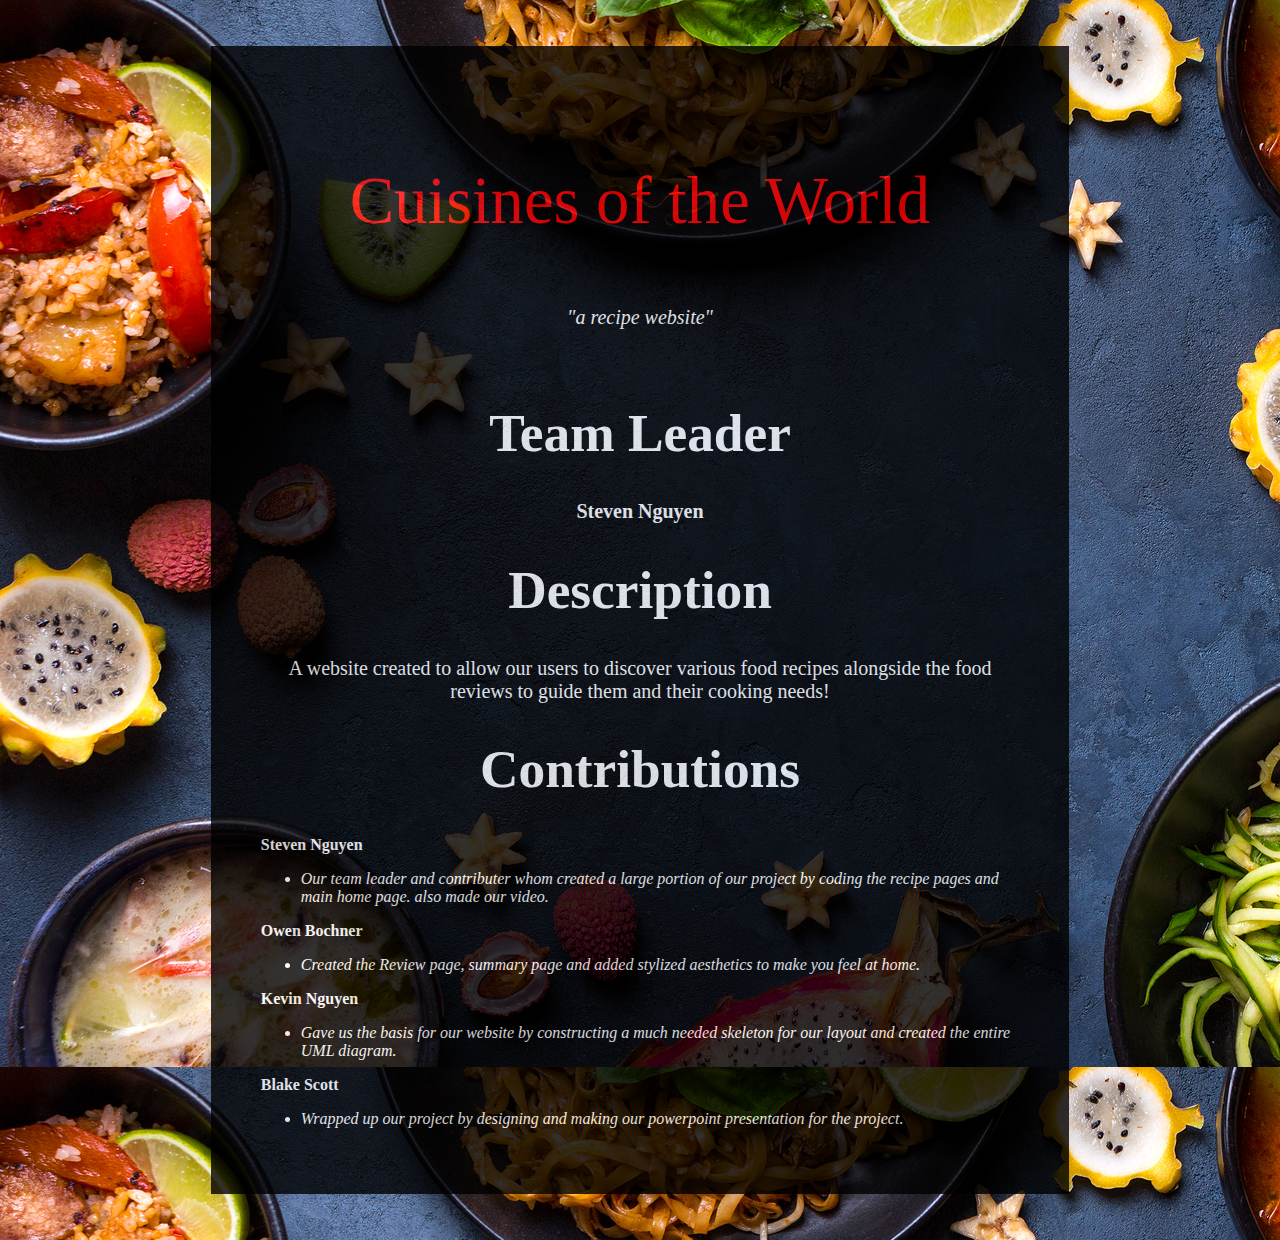
<file: summary.html>
<!DOCTYPE html>
<html>
<head>
	<title>Summary</title>
	<link rel="stylesheet" type="text/css" href="summary_style.css">
</head>
<body>
	<div>
		<p id="project">Cuisines of the World</p>
		<p id="hint">"a recipe website"</p>
		<br>
		<h1 class="label">Team Leader<h1>
		<p class="s_label">Steven Nguyen</p>
		<h1 class="label">Description</h1>
		<p class="s_label">A website created to allow our users to discover various food recipes alongside the food reviews to guide them and their cooking needs!</p>
		<h1 class="label">Contributions</h1>
		<p class="bold">Steven Nguyen</p>
		<ul>
		 	<li class="i">Our team leader and contributer whom created a large portion of our project by coding the recipe pages and main home page. also made our video.
		 	</li>
		</ul>
		<p class="bold">Owen Bochner</p>
		<ul>
			<li class="i">
			Created the Review page, summary page and added stylized aesthetics to make you feel at home.
			</li>
		</ul>
		<p class="bold">Kevin Nguyen</p>
		<ul>
			<li class="i">
		 	Gave us the basis for our website by constructing a much needed skeleton for our layout and created the entire UML diagram.
		 	</li>
		</ul>
		<p class="bold">Blake Scott</p>
		<ul>
			<li class="i">
			Wrapped up our project by designing and making our powerpoint presentation for the project.
			</li>
		</ul>
	</div>
</body>
</html>
</file>
<file: recipe_style.css>
body {
	font-family: arial;
	margin: 0;
}
div#content {
	margin: auto;
	width: 50%;
	background-color: #a4ebf3;
	padding-left: 20px;
	padding-bottom: 5px;
	border-radius: 10px;
}
h1 {
	text-align: center;
}
img {
	margin: auto;
	display: block;
	width: inherit;
}
header {
  width: 100%;
  height: 100px;
  background: url("iu.jpeg");
  background-size: cover;
  margin: 0px;
  text-align: center;
  color: white;
  font-size: 20pt;
}
div#banner {
	background-color: rgb(128,128,128,0.4);
	width: inherit;
	height: inherit;
	margin: auto;
	display: block;
	transition: background-color 0.5s;
}
#banner:hover {
	transition: 0.5s;
	background-color: rgb(128,128,128,0.8); 
}
div span {
	vertical-align: -100%;
}
.Hbutton{
  cursor: pointer;
  border: none;
  position: relative;
  float: left;
  transition: all 1s;
  font-size: 20px;
  border-radius: 4px;
  background-color: #e40754;
  padding: 20px;
  width: 200px;
  text-align: center;
  margin-left: 2%;
  margin-top:0.5%;
  color: white;
  opacity: 0.75;
  transition: box-shadow 0.3s;
  transition: transform 0.5s;
}
.Hbutton:hover {
     opacity: 1;
     box-shadow: 0px 5px 10px black;
     transform: translateY(-10px);
}
.sub {
	text-indent: 20px;
}
.container {
  display: block;
  position: relative;
  padding-left: 35px;
  margin-bottom: 12px;
  cursor: pointer;
  font-size: 18px;
}
.container input {
  position: absolute;
  opacity: 0;
  cursor: pointer;
  height: 0;
  width: 0;
}
.checkmark {
  position: absolute;
  top: 0;
  left: 0;
  height: 25px;
  width: 25px;
  background-color: white;
  border: 1px solid black;
}
.container:hover input ~ .checkmark {
  background-color: lightgrey;
}
.container input:checked ~ .checkmark {
  background-color: #2196F3;
}
.checkmark:after {
  content: "";
  position: absolute;
  display: none;
}
.container input:checked ~ .checkmark:after {
  display: block;
}
.container .checkmark:after {
  left: 9px;
  top: 5px;
  width: 5px;
  height: 10px;
  border: solid white;
  border-width: 0 3px 3px 0;
  transform: rotate(45deg);
}
.button {
  border-radius: 4px;
  background-color: #aaaaaa;
  border: none;
  color: black;
  text-align: center;
  font-size: 28px;
  padding: 20px;
  width: 200px;
  transition: all 1s;
  cursor: pointer;
  position: fixed;
  margin: 5px;
  margin-left: 80%;
  bottom: 5%;
  opacity: 0.6;
}
.button span {
  cursor: pointer;
  display: inline-block;
  position: relative;
  transition: 0.5s;
}
.button span:after {
  content: '\00bb';
  position: absolute;
  opacity: 0;
  top: 0;
  right: -20px;
  transition: 0.5s;
}
.button:hover {
	opacity: 1;
}
.button:hover span {
  padding-right: 25px;
}
.button:hover span:after {
  opacity: 1;
  right: 0;
}
aside#Table {
  width: 250px;
  position: fixed;
  left: 5%;
  top: 30%;
  display: block;
  border: 1px solid black;
  border-radius: 10px;
  padding: 5px;
  background-color: #f4f9f9;
  animation-name: table;
  animation-duration: 2s;
}
@keyframes table {
	0% {left: -20%;top: 30%;}
	100% {left: 5%;top: 30%;}
}
li {
	font-size: 18px;
	margin-right: 5px;
}
#fade {
	animation-name: fade;
	animation-duration: 2s;
}
@keyframes fade {
	0% {opacity: 0;}
  100% {opacity: 1;}
}
</file>
<file: home_style.css>
body {
	text-align: center;
	background-color: #ccf2f4;
	margin: 0;
	font-family: arial;
}
header {
	width: 100%;
	height: 100px;
	background: url("iu.jpeg");
	background-size: cover;
	margin: 0px;
	text-align: center;
	color: white;
	font-size: 20pt;
}
div#banner {
	background-color: rgb(128,128,128,0.4);
	width: inherit;
	height: inherit;
	margin: auto;
	display: block;
	transition: background-color 0.5s;
}
#banner:hover {
	transition: 0.5s;
	background-color: rgb(128,128,128,0.8); 
}
span {
	vertical-align: -100%;
}
main {
	width: 80%;
	background-color: #f4f9f9;
	padding: 5%;
	padding-top: 5px;
	margin: auto;
	margin-top: 3%;
}
div#container {
	display: flex;
	justify-content: space-between;
	flex-wrap: wrap;
	margin: auto;
}
.recipe {
	text-align: center;
	width: 500px;
	height: 360px;
	overflow: hidden;
	transition: height 1s;
}
.recipe:hover {
	height: 420px;
}
img {
	width: 500px;
	height: 300px;
	object-fit: scale-down;
}
.button {
	background-color: lightgreen;
	color: white;
	padding: 15px 32px;
	text-align: center;
	text-decoration: none;
	display: inline-block;
	font-size: 16px;
	margin: auto;
	cursor: pointer;
	width: 35%;
	float: left;
	border: 1px solid;
}
.button:hover {
	opacity: 0.6;
}
</file>
<file: review_style.css>
body {
  font-family: arial;
  padding:0;
  margin:0;
  color: black;
  background-image: url('giphy3.gif');
  background-size: cover;
}
h1 {
  text-align: center;
  color: #e40754;
}
.meal {
  font-weight: bold;
  font-family:;
}

header {
 width: 100%;
  height: 100px;
  background: url("iu.jpeg");
  background-size: cover;
  margin: 0px;
  text-align: center;
  color: white;
  font-size: 20pt;
}
div#banner {
  display: flex;
  background-color: rgb(128,128,128,0.4);
  width: 100%;
  height: 100%;
  overflow: hidden;
  margin: auto;
  display: inline-block;
  transition: background-color 0.5s;
}
#banner:hover {
  transition: 0.5s;
  background-color: rgb(128,128,128,0.8); 
}
div span {
  vertical-align: -100%;
}
.Hbutton{
  cursor: pointer;
  border: none;
  position: relative;
  transition: all 1s;
  font-size: 20px;
  border-radius: 4px;
  background-color: #e40754;
  padding: 20px;
  width: 200px;
  text-align: center;
  margin-left: 2%;
  margin-top:0.5%;
  color: white;
  opacity: 0.75;
  transition: box-shadow 0.3s;
  transition: transform 0.5s;
}
.Hbutton:hover {
     opacity: 1;
     box-shadow: 0px 5px 10px black;
     transform: translateY(-10px);
}
.header {
  width: 100%;
  height: 100px;
  background: url("iu.jpeg");
  background-size: cover;
}

div#content {
display: flex;
  margin: auto;
  width: 800px;
  height: 1100px;
  background-color: #a4ebf3;
  padding-left: 20px;
  padding-bottom: 5px;
  padding-right: 40px;
  border-radius: 10px;
  padding-top: 20px;
}
.checked {
  color: orange;
}

.column {
    width: 250px;
    float: left;
    margin-left: 2%;
}
.review {
  position: relative;
  color: white;
  font-size: 10pt;
  font-weight: bold;
  background-color: #5696f0;
  border: 2px solid;
  border-color: #e40754;
  padding: 8px;
  border-radius: 5px;
}
</file>
<file: summary_style.css>
body {
	background-image: url('thai-food.jpg');
	background-position: cover;
	padding-top: 3%;
	padding-bottom: 3%;
	color: white;
}

div {
	background: black;
	opacity: 80%;
	width: 60%;
	margin: auto;
	padding: 50px;
}
#project {
	text-align: center;
	font-size: 50pt;
	color: red;
	font-family: copperplate;
}
#hint {
	text-align: center;
	font-style: italic;
	font-size: 15pt;
}
.label {
	text-align: center;
	font-size: 40pt;
	font-family: Brush Script MT;
}
.s_label {
	text-align: center;
	font-size: 15pt;
}
.i {
	font-style: italic;
}
.bold {
	font-weight: bold;
}
</file>
